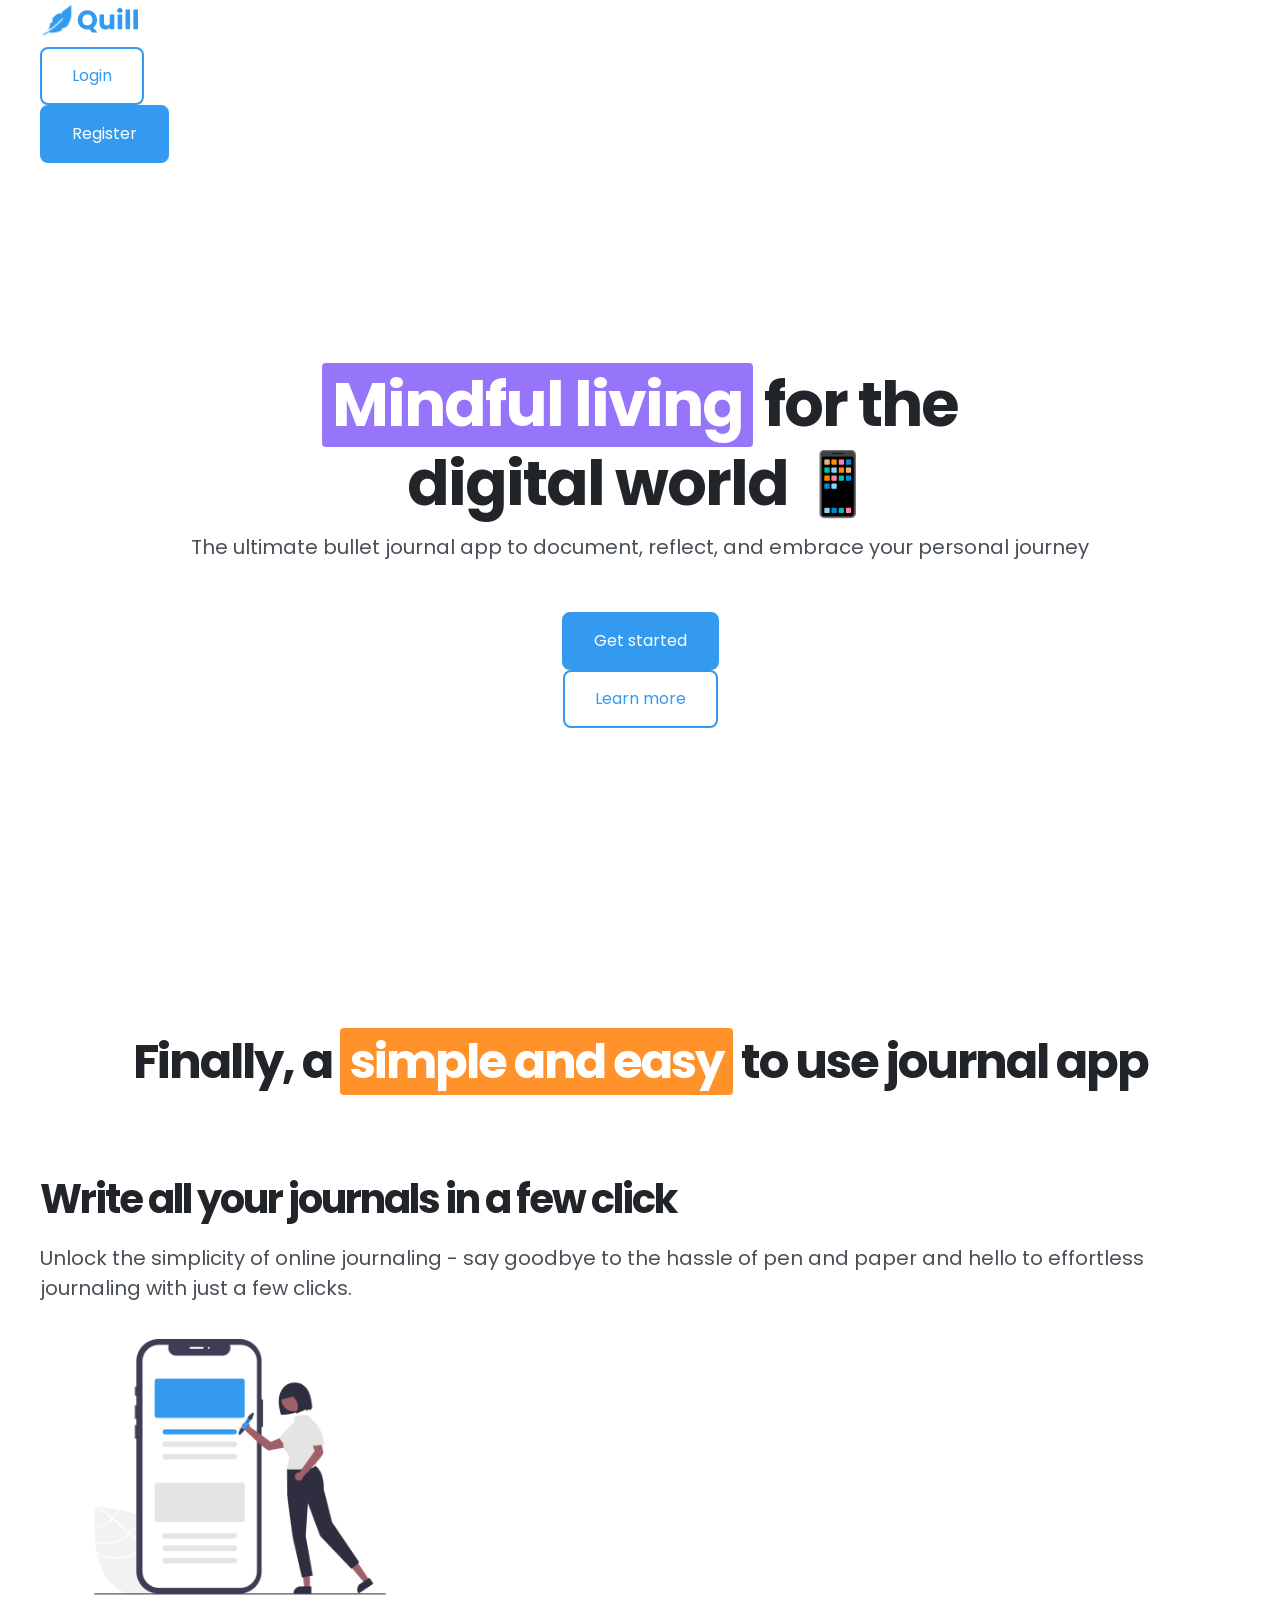
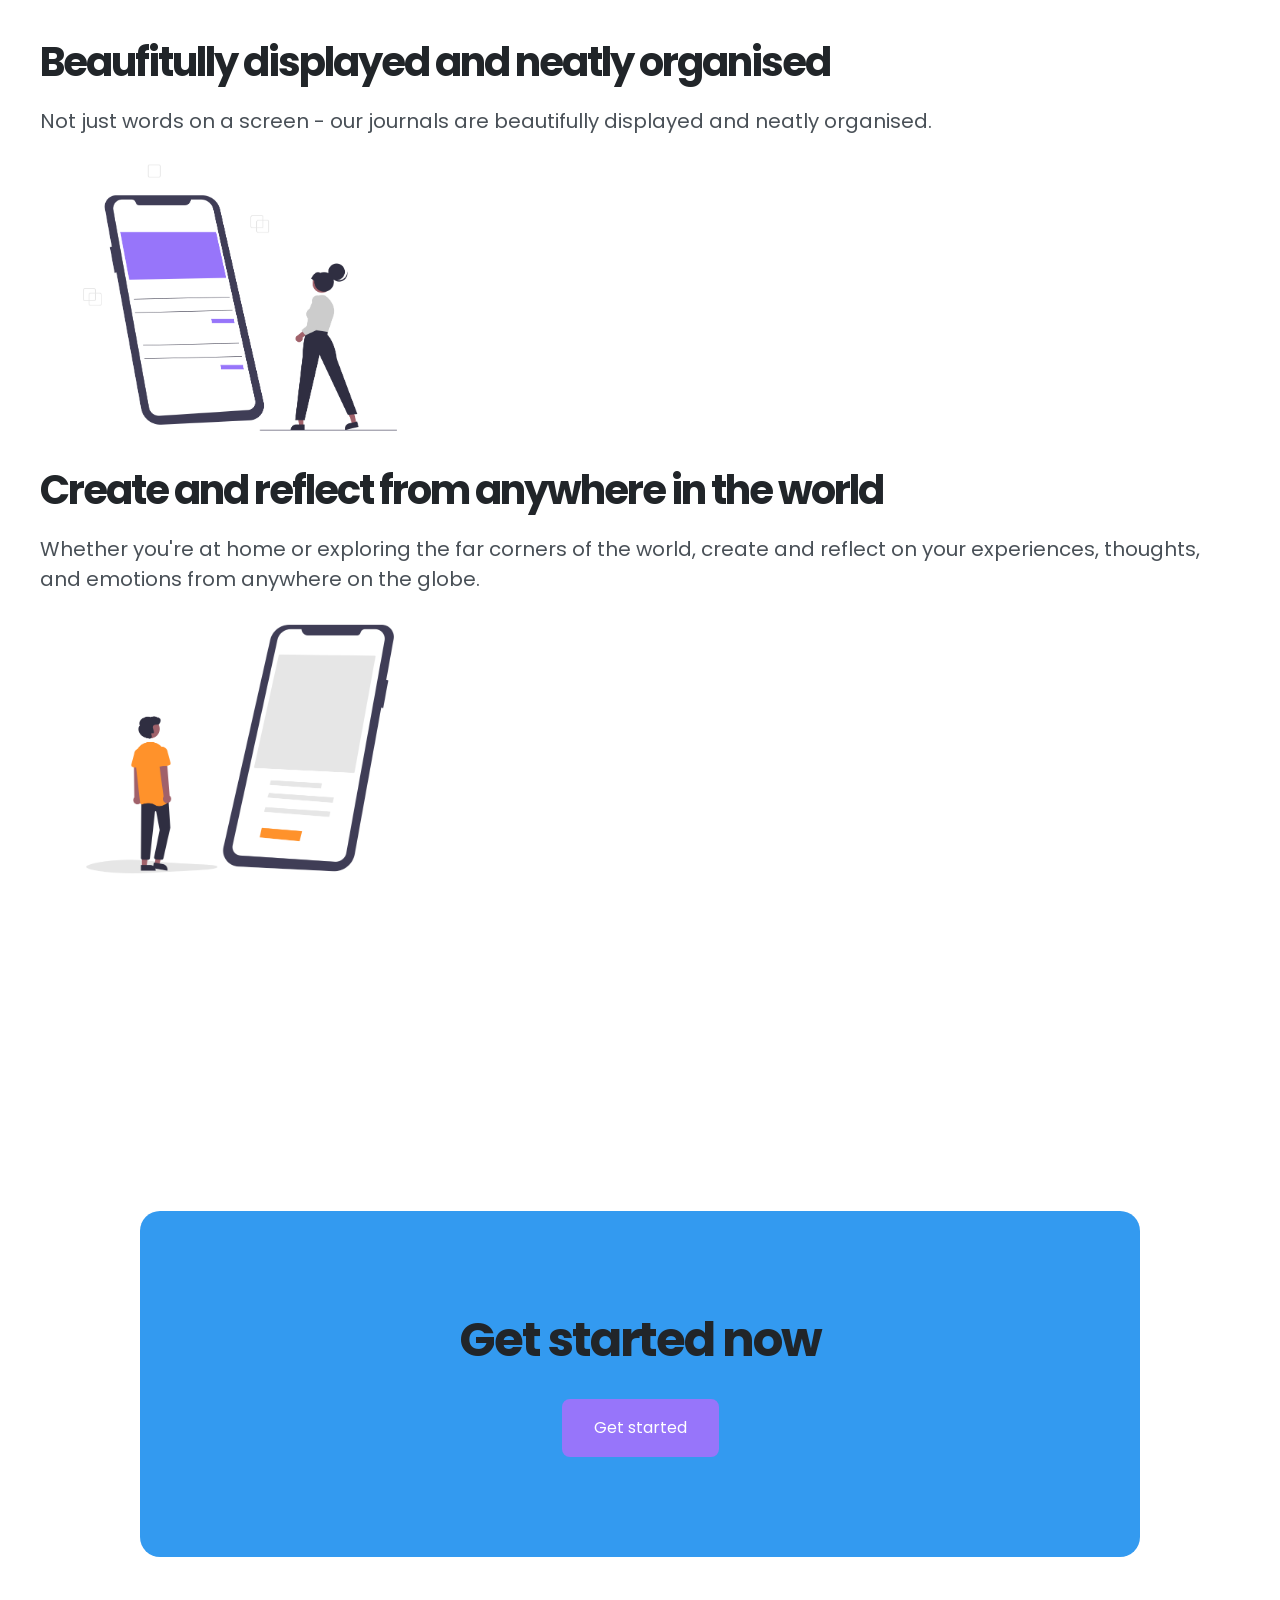
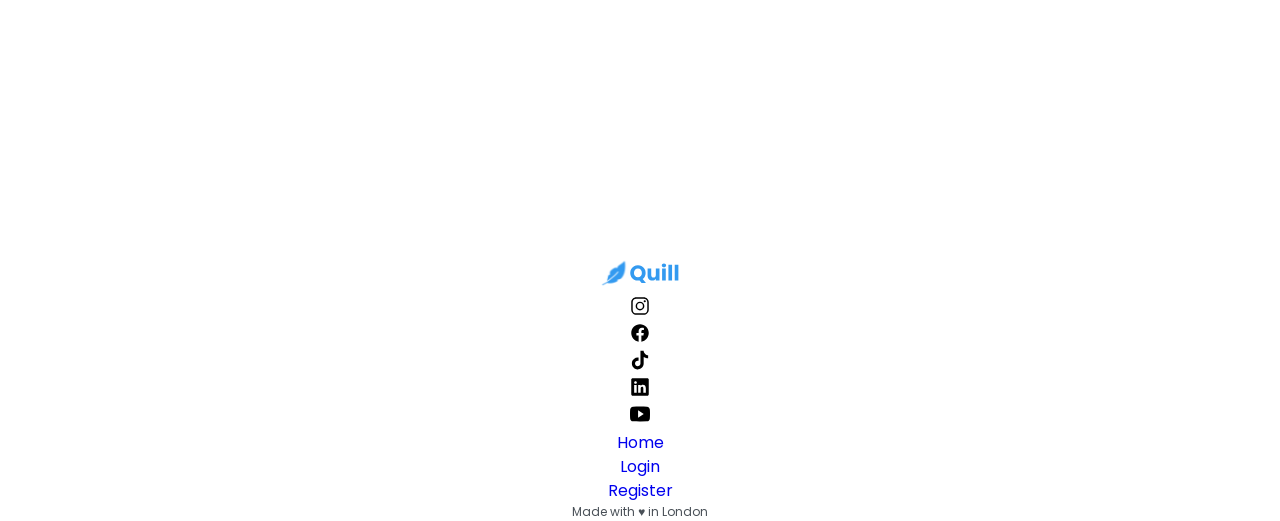
<file: index.html>
<!doctype html>
<html lang="en">
  <head>
    <meta charset="UTF-8" />
    <meta name="viewport" content="width=device-width, initial-scale=1.0" />
    <link rel="preconnect" href="https://fonts.googleapis.com" />
    <link rel="preconnect" href="https://fonts.gstatic.com" crossorigin />
    <link
      href="https://fonts.googleapis.com/css2?family=Poppins:ital,wght@0,100;0,200;0,300;0,400;0,500;0,600;0,700;0,800;0,900;1,100;1,200;1,300;1,400;1,500;1,600;1,700;1,800;1,900&display=swap"
      rel="stylesheet"
    />
    <link rel="stylesheet" href="app.css" />
    <title>Quill</title>
  </head>
  <body>
    <div class="container">
      <header>
        <!-- NAVIGATION -->
        <nav class="navbar">
          <a href="index.html">
            <img class="logo-md" src="images/quill.svg" alt="quill logo" />
          </a>
          <ul>
            <li><a class="btn btn-primary-outline" href="login.html">Login</a></li>
            <li><a class="btn btn-primary" href="register.html">Register</a></li>
          </ul>
        </nav>

        <!-- HERO SECTION -->
        <section class="hero-section">
          <h1 class="hero-heading">
            <span class="highlight highlight-secondary">Mindful living</span> for the <br />
            digital world 📱
          </h1>
          <p class="hero-paragraph">
            The ultimate bullet journal app to document, reflect, and embrace your personal journey
          </p>
          <ul>
            <li><a class="btn btn-primary" href="register.html">Get started</a></li>
            <li><a class="btn btn-primary-outline" href="#features">Learn more</a></li>
          </ul>
        </section>
      </header>

      <main>
        <!-- FEATURES SECTION -->
        <section class="features-section">
          <h2 class="features-main-heading">
            Finally, a <span class="highlight highlight-tertiary">simple and easy</span> to use journal app
          </h2>

          <div>
            <h3 class="features-heading">Write all your journals in a few click</h3>
            <p>
              Unlock the <span class="pop-text">simplicity</span> of online journaling - say goodbye to the hassle of
              pen and paper and hello to effortless journaling with just a few clicks.
            </p>
            <img class="features-img" src="images/features-1.png" alt="simple online journaling" />
          </div>

          <div>
            <h3 class="features-heading">Beaufitully displayed and neatly organised</h3>
            <p>Not just words on a screen - our journals are beautifully displayed and neatly organised.</p>
            <img class="features-img" src="images/features-2.png" alt="beautifully displayed journals" />
          </div>

          <div>
            <h3 class="features-heading">Create and reflect from anywhere in the world</h3>
            <p>
              Whether you're at home or exploring the far corners of the world, create and reflect on your experiences,
              thoughts, and emotions from anywhere on the globe.
            </p>
            <img class="features-img" src="images/features-3.png" alt="create journals anywhere" />
          </div>
        </section>

        <!-- CTA SECTION -->
        <section class="cta-section">
          <div class="cta-card">
            <h2 class="cta-heading">Get started now</h2>
            <a class="btn btn-secondary" href="register.html">Get started</a>
          </div>
        </section>
      </main>

      <!-- FOOTER -->
      <footer class="footer">
        <a href="index.html">
          <img class="logo-sm" src="images/quill.svg" alt="quill logo" />
        </a>
        <ul>
          <li>
            <a href="https://www.instagram.com/"
              ><img class="social-icons" src="images/instagram.svg" alt="instagram logo"
            /></a>
          </li>
          <li>
            <a href="https://www.facebook.com/"
              ><img class="social-icons" src="images/facebook.svg" alt="facebook logo"
            /></a>
          </li>
          <li>
            <a href="https://www.tiktok.com/"><img class="social-icons" src="images/tiktok.svg" alt="tiktok logo" /></a>
          </li>
          <li>
            <a href="https://www.linkedin.com/"
              ><img class="social-icons" src="images/linkedin.svg" alt="linkedin logo"
            /></a>
          </li>
          <li>
            <a href="https://www.youtube.com/"
              ><img class="social-icons" src="images/youtube.svg" alt="youtube logo"
            /></a>
          </li>
        </ul>
        <ul>
          <li><a href="index.html">Home</a></li>
          <li><a href="login.html">Login</a></li>
          <li><a href="register.html">Register</a></li>
        </ul>

        <p class="small-text">Made with ♥︎ in London</p>
      </footer>
    </div>
  </body>
</html>
</file>
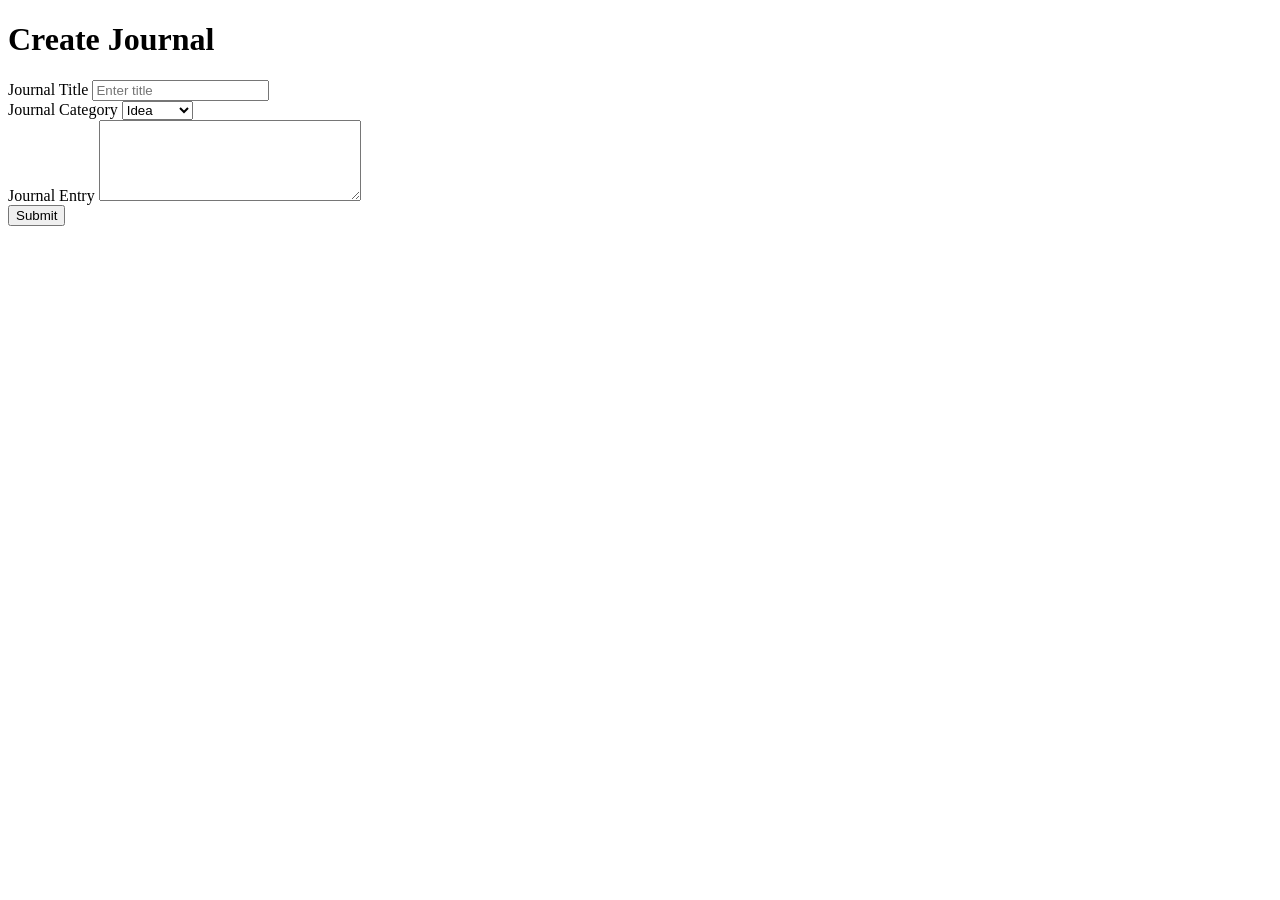
<file: create-journal.html>
<!doctype html>
<html lang="en">
  <head>
    <meta charset="UTF-8" />
    <meta name="viewport" content="width=device-width, initial-scale=1.0" />
    <title>Create Journal</title>
  </head>
  <body>
    <h1>Create Journal</h1>

    <form action="/api/v1/journals" method="post">
      <label for="main-title">Journal Title</label>
      <input id="main-title" type="text" name="title" placeholder="Enter title" required />

      <br />

      <label for="journal-category">Journal Category</label>
      <select name="category" id="journal-category" required>
        <option value="idea">Idea</option>
        <option value="note">Note</option>
        <option value="goal">Goal</option>
        <option value="habit">Habit</option>
        <option value="memory">Memory</option>
        <option value="mood">Mood</option>
        <option value="event">Event</option>
        <option value="task">Task</option>
      </select>

      <br />

      <label for="journal-entry">Journal Entry</label>
      <textarea id="journal-entry" name="journal-entry" rows="5" cols="30" required></textarea>

      <br />

      <button type="submit">Submit</button>
    </form>
  </body>
</html>
</file>
<file: app.css>
/* 

------------- TYPOGRAPHY -------------

FONT SIZES
12px / 16px / 20px / 24px / 32px / 40px / 62px

FONT WEIGHTS
400 / 700

LINE HEIGHTS
1.2 / 1.5

LETTER SPACING
0 / -2px

FONT FAMILY
Poppins

------------- COLORS -------------

PRIMARY
Base: #339af0 (Sky Blue)
Tint: #d0ebff (Arctic)
Shade: #1c7ed6 (Deep Sea)

SECONDARY
Base: #9775fa (Lavender)
Tint: #e5dbff (Moonlight Iris)
Shade: #7048e8 (Vervel Night)

TERTIARY
Base: #ff922b (Pumpkin)
Tint: #ffe8cc (Dawn)
Shade: #f76707 (Lava)

GREY
Base: #495057 (Slate)
Tint: #f1f3f5 (Pebble)
Shade: #212529 (Graphite)
White: #ffffff (White)
Black: #000000 (Black)

------------- BORDER RADIUS -------------

4px / 8px / 20px

------------- SPACING SYSTEM -------------

5px / 10px / 15px / 20px / 25px / 30px
40px / 50px / 60px / 70px / 80px / 90px / 100px
125px / 150px / 300px
400px / 500px

*/

/* -------------------------- GLOBAL STYLES -------------------------- */

* {
  box-sizing: border-box;
  margin: 0;
  padding: 0;
}

body {
  font-family: 'Poppins', sans-serif;
  font-weight: 400;
  line-height: 1.5;
  color: #495057;
}

.container {
  max-width: 1200px;
  margin: 0 auto;
}

h1,
h2,
h3,
h4,
h5 {
  font-weight: 700;
  line-height: 1.2;
  letter-spacing: -2px;
  color: #212529;
}

h1 {
  font-size: 62px;
}

h2 {
  font-size: 48px;
}

h3 {
  font-size: 40px;
}

h4 {
  font-size: 32px;
}

h5 {
  font-size: 24px;
}

p {
  font-size: 20px;
}

a {
  text-decoration: none;
  font-size: 16px;
  display: inline-block;
}

ul {
  list-style: none;
}

span {
  display: inline-block;
}

.small-text {
  font-size: 12px;
}

/* -------------------------- COMPONENTS -------------------------- */

.btn {
  font-size: 16px;
  text-decoration: none;
  padding: 15px 30px;
  border-radius: 8px;
}

.btn-primary:link,
.btn-primary:visited {
  color: #ffffff;
  background-color: #339af0;
  border: 2px solid #339af0;
}

.btn-primary:hover,
.btn-primary:active {
  color: #ffffff;
  background-color: #1c7ed6;
  border: 2px solid #1c7ed6;
}

.btn-primary-outline:link,
.btn-primary-outline:visited {
  color: #339af0;
  background-color: #ffffff;
  border: 2px solid #339af0;
}

.btn-primary-outline:hover,
.btn-primary-outline:active {
  color: #1c7ed6;
  background-color: #ffffff;
  border: 2px solid #1c7ed6;
}

.btn-secondary:link,
.btn-secondary:visited {
  color: #ffffff;
  background-color: #9775fa;
  border: 2px solid #9775fa;
}

.btn-secondary:hover,
.btn-secondary:active {
  color: #ffffff;
  background-color: #7048e8;
  border: 2px solid #7048e8;
}

.highlight {
  color: #ffffff;
  padding: 5px 10px;
  border-radius: 4px;
}

.highlight-primary {
  background-color: #339af0;
}

.highlight-secondary {
  background-color: #9775fa;
}

.highlight-tertiary {
  background-color: #ff922b;
}

.logo-md {
  width: 100px;
}

.logo-sm {
  width: 80px;
}

/* -------------------------- SECTIONS -------------------------- */

/* ------- NAVBAR ------- */

.navbar {
  margin-bottom: 200px;
}

/* ------- HERO SECTION ------- */

.hero-section {
  text-align: center;
  margin-bottom: 300px;
}

.hero-heading {
  margin-bottom: 10px;
}

.hero-paragraph {
  margin-bottom: 50px;
}

/* ------- HERO SECTION ------- */

.hero-section {
  text-align: center;
}

/* ------- FEATURES SECTION ------- */

.features-section {
  margin-bottom: 300px;
}

.features-main-heading {
  text-align: center;
  margin-bottom: 80px;
}

.features-heading {
  margin-bottom: 20px;
}

.features-img {
  max-width: 400px;
  width: 100%;
}

/* ------- CTA SECTION ------- */

.cta-section {
  margin-bottom: 300px;
}

.cta-card {
  text-align: center;
  background-color: #339af0;
  max-width: 1000px;
  padding: 100px 200px;
  border-radius: 20px;
  margin: 0 auto;
}

.cta-heading {
  margin-bottom: 30px;
}

/* ------- FOOTER ------- */

.footer {
  text-align: center;
}

.social-icons {
  width: 20px;
}
</file>
